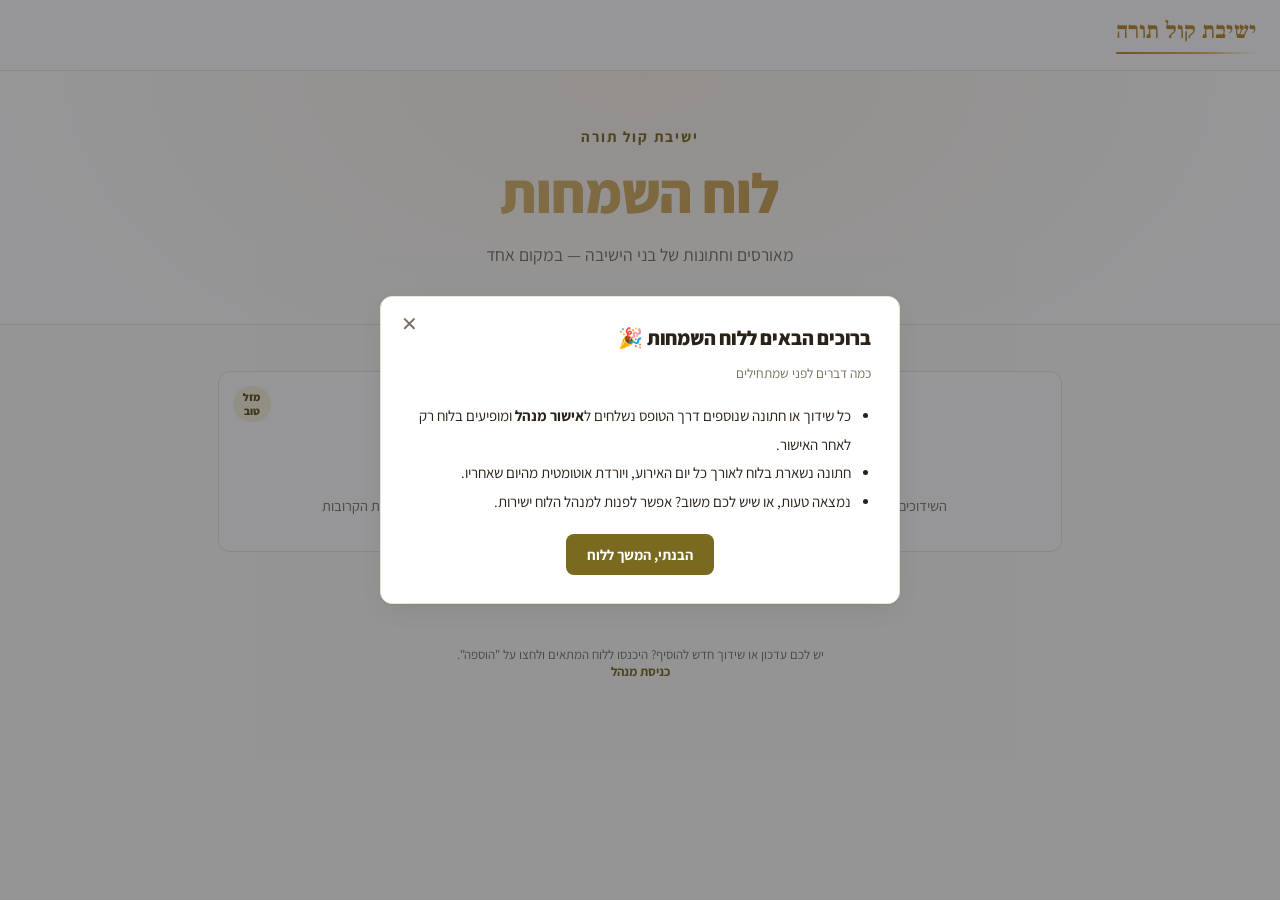
<file: index.html>
<!DOCTYPE html>
<html lang="he" dir="rtl">
<head>
<meta charset="UTF-8">
<meta name="viewport" content="width=device-width, initial-scale=1.0">
<title>קול תורה | לוח השמחות</title>
<link rel="stylesheet" href="css/style.css?v=2">
</head>
<body class="home-page">

<nav class="site-nav">
  <a class="brand" href="index.html">ישיבת קול תורה</a>
</nav>

<header class="site-header">
  <canvas id="constellation"></canvas>
  <div class="eyebrow">ישיבת קול תורה</div>
    <h1 class="gold-word">לוח השמחות</h1>
  <p>מאורסים וחתונות של בני הישיבה — במקום אחד</p>
  <div class="live-counter" id="liveCounter">
    <div class="stat"><span class="num" id="engagedCount">–</span><span class="lbl">שידוכים</span></div>
    <div class="stat"><span class="num" id="weddingCount">–</span><span class="lbl">חתונות קרובות</span></div>
  </div>
</header>

<main class="page">
  <div class="gates">
    <a class="gate" href="engaged.html">
      <span class="seal">מזל<br>טוב</span>
      <span class="icon-box">
        <svg viewBox="0 0 24 24" fill="none" stroke="#b8862f" stroke-width="1.6" stroke-linecap="round" stroke-linejoin="round">
          <circle cx="9" cy="15" r="5"/><circle cx="15" cy="15" r="5"/>
          <path d="M12 4l1.5 3.2L17 8l-2.8 2-1.1 3.3L12 10.8 8.9 13.3 7.8 10 5 8l3.5-.8z"/>
        </svg>
      </span>
      <h2>מאורסים</h2>
      <p>השידוכים האחרונים של בני הישיבה</p>
    </a>
    <a class="gate" href="weddings.html">
      <span class="seal">מזל<br>טוב</span>
      <span class="icon-box">
        <svg viewBox="0 0 24 24" fill="none" stroke="#b8862f" stroke-width="1.6" stroke-linecap="round" stroke-linejoin="round">
          <path d="M4 10c0-3.5 2.8-6.5 6-6.5S16 6.5 16 10"/>
          <path d="M2 10h16"/><path d="M4 10v7M14 10v7"/><path d="M4 17h10"/><path d="M9 3.5V2"/>
        </svg>
      </span>
      <h2>חתונות</h2>
      <p>טבלה ולוח שנה עברי לחתונות הקרובות</p>
    </a>
  </div>
</main>

<footer class="site-footer">
  יש לכם עדכון או שידוך חדש להוסיף? היכנסו ללוח המתאים ולחצו על "הוספה".
  <br>
  <a href="admin.html">כניסת מנהל</a>
</footer>

<!-- מודל הוראות פתיחה -->
<div class="modal-overlay" id="introModal">
  <div class="modal-box">
    <h2>ברוכים הבאים ללוח השמחות 🎉</h2>
    <p class="sub">כמה דברים לפני שמתחילים</p>
    <ul style="padding-right: 20px; line-height: 1.9; font-size: 15px;">
      <li>כל שידוך או חתונה שנוספים דרך הטופס נשלחים ל<strong>אישור מנהל</strong> ומופיעים בלוח רק לאחר האישור.</li>
      <li>חתונה נשארת בלוח לאורך כל יום האירוע, ויורדת אוטומטית מהיום שאחריו.</li>
      <li>נמצאה טעות, או שיש לכם משוב? אפשר לפנות למנהל הלוח ישירות.</li>
    </ul>
    <div style="text-align: center; margin-top: 18px;">
      <button class="btn btn-primary" id="introConfirm">הבנתי, המשך ללוח</button>
    </div>
    <button class="modal-close" id="introClose" aria-label="סגור">✕</button>
  </div>
</div>

<script>
  const modal = document.getElementById('introModal');
  if (!sessionStorage.getItem('kt_intro_seen')) {
    modal.classList.add('open');
  }
  function closeIntro() {
    modal.classList.remove('open');
    sessionStorage.setItem('kt_intro_seen', '1');
  }
  document.getElementById('introConfirm').addEventListener('click', closeIntro);
  document.getElementById('introClose').addEventListener('click', closeIntro);
</script>

<script src="js/config.js"></script>
<script src="js/api.js"></script>
<script src="js/hebrew-calendar.js"></script>
<script>
  // ---- מונה חי: כמה שידוכים / חתונות קרובות מוצגים בלוח ----
  async function loadLiveCounts() {
    const engagedEl = document.getElementById('engagedCount');
    const weddingEl = document.getElementById('weddingCount');
    try {
      const [engaged, weddings] = await Promise.all([
        Api.list('engaged'),
        Api.list('weddings')
      ]);
      const upcomingWeddings = weddings.filter(r =>
        r['תאריך החתונה'] && HebrewCal.isTodayOrFuture(new Date(r['תאריך החתונה']))
      );
      engagedEl.textContent = engaged.length;
      weddingEl.textContent = upcomingWeddings.length;
    } catch (err) {
      // אם ה-backend לא זמין, פשוט מסתירים את המונה בשקט
      document.getElementById('liveCounter').style.display = 'none';
    }
  }
  loadLiveCounts();
</script>

<script>
  // ---- רקע קונסטלציה עדינה (מזל = כוכבים) — מוגבל לאזור הכותרת בלבד ----
  (function () {
    const canvas = document.getElementById('constellation');
    if (!canvas) return;
    if (window.matchMedia('(prefers-reduced-motion: reduce)').matches) return;

    const header = canvas.closest('.site-header');
    const ctx = canvas.getContext('2d');
    let w, h, points;
    const DENSITY = 9000; // פיקסלים לכל נקודה — ככל שגדול יותר, פחות נקודות
    const LINK_DIST = 120;
    const COLOR = 'rgba(184, 134, 47,'; // --gold, עם אלפא משתנה

    function resize() {
      w = canvas.width = header.clientWidth;
      h = canvas.height = header.clientHeight;
      const count = Math.max(14, Math.min(45, Math.round((w * h) / DENSITY)));
      points = Array.from({ length: count }, () => ({
        x: Math.random() * w,
        y: Math.random() * h,
        vx: (Math.random() - 0.5) * 0.15,
        vy: (Math.random() - 0.5) * 0.15,
        r: Math.random() * 1.2 + 0.6
      }));
    }

    function step() {
      ctx.clearRect(0, 0, w, h);
      for (const p of points) {
        p.x += p.vx; p.y += p.vy;
        if (p.x < 0 || p.x > w) p.vx *= -1;
        if (p.y < 0 || p.y > h) p.vy *= -1;
      }
      for (let i = 0; i < points.length; i++) {
        for (let j = i + 1; j < points.length; j++) {
          const dx = points[i].x - points[j].x, dy = points[i].y - points[j].y;
          const dist = Math.sqrt(dx * dx + dy * dy);
          if (dist < LINK_DIST) {
            ctx.strokeStyle = COLOR + (0.14 * (1 - dist / LINK_DIST)) + ')';
            ctx.lineWidth = 1;
            ctx.beginPath();
            ctx.moveTo(points[i].x, points[i].y);
            ctx.lineTo(points[j].x, points[j].y);
            ctx.stroke();
          }
        }
        ctx.fillStyle = COLOR + '0.6)';
        ctx.shadowColor = COLOR + '0.5)';
        ctx.shadowBlur = 4;
        ctx.beginPath();
        ctx.arc(points[i].x, points[i].y, points[i].r, 0, Math.PI * 2);
        ctx.fill();
        ctx.shadowBlur = 0;
      }
      requestAnimationFrame(step);
    }

    resize();
    if (window.ResizeObserver) {
      new ResizeObserver(resize).observe(header);
    } else {
      window.addEventListener('resize', resize);
    }
    requestAnimationFrame(step);
  })();
</script>

</body>
</html>
</file>
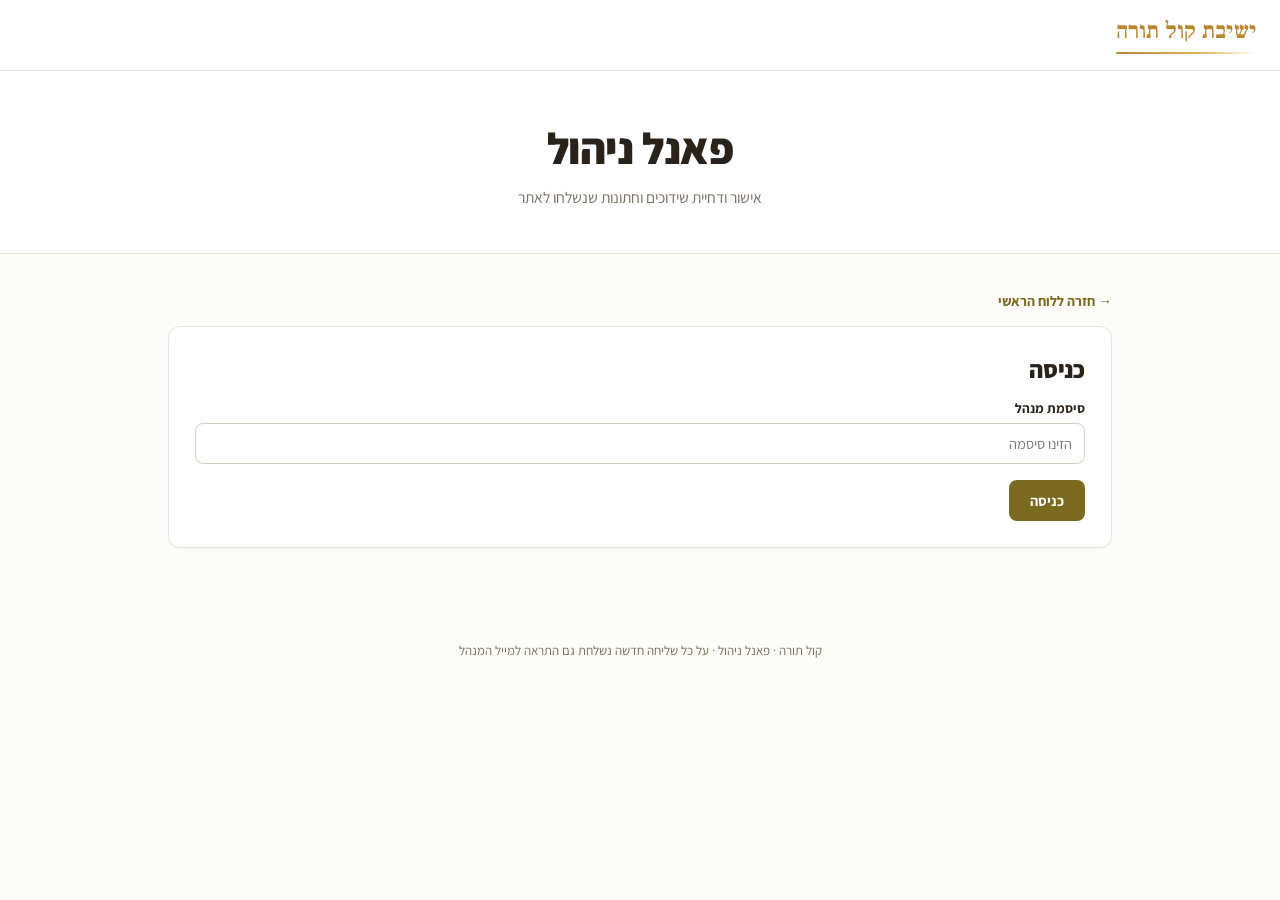
<file: admin.html>
<!DOCTYPE html>
<html lang="he" dir="rtl">
<head>
<meta charset="UTF-8">
<meta name="viewport" content="width=device-width, initial-scale=1.0">
<title>ניהול | קול תורה</title>
<link rel="stylesheet" href="css/style.css">
</head>
<body>

<nav class="site-nav">
  <a class="brand" href="index.html">ישיבת קול תורה</a>
</nav>

<header class="site-header">
    <h1>פאנל ניהול</h1>
  <p>אישור ודחיית שידוכים וחתונות שנשלחו לאתר</p>
</header>

<main class="page">
  <a class="nav-back" href="index.html">→ חזרה ללוח הראשי</a>

  <div class="card-panel" id="loginPanel">
    <h2 style="margin-bottom:14px;">כניסה</h2>
    <div id="loginMsg"></div>
    <div class="field">
      <label>סיסמת מנהל</label>
      <input type="password" id="passwordInput" placeholder="הזינו סיסמה">
    </div>
    <button class="btn btn-primary" id="loginBtn">כניסה</button>
  </div>

  <div id="adminPanel" style="display:none;">
    <div class="card-panel" style="margin-bottom:20px;">
      <div class="toolbar">
        <h2>שידוכים ממתינים (מאורסים)</h2>
        <button class="btn btn-ghost btn-sm" id="refreshBtn">🔄 רענון</button>
      </div>
      <div id="engagedPending"></div>
    </div>

    <div class="card-panel" style="margin-bottom:20px;">
      <h2 style="margin-bottom:14px;">חתונות ממתינות</h2>
      <div id="weddingsPending"></div>
    </div>

    <div class="card-panel">
      <h2 style="margin-bottom:14px;">דיווחים</h2>
      <div id="reportsPending"></div>
    </div>
  </div>
</main>

<footer class="site-footer">קול תורה · פאנל ניהול · על כל שליחה חדשה נשלחת גם התראה למייל המנהל</footer>

<script src="js/config.js"></script>
<script src="js/api.js"></script>
<script src="js/hebrew-calendar.js"></script>
<script>
  let password = '';

  document.getElementById('loginBtn').addEventListener('click', login);
  document.getElementById('passwordInput').addEventListener('keydown', e => { if (e.key === 'Enter') login(); });

  async function login() {
    const pw = document.getElementById('passwordInput').value;
    const msg = document.getElementById('loginMsg');
    if (!pw) return;
    msg.innerHTML = '';
    try {
      const data = await Api.getPending(pw);
      password = pw;
      document.getElementById('loginPanel').style.display = 'none';
      document.getElementById('adminPanel').style.display = '';
      renderPending(data);
    } catch (err) {
      msg.innerHTML = `<div class="form-msg error">${err.message}</div>`;
    }
  }

  document.getElementById('refreshBtn').addEventListener('click', async () => {
    const data = await Api.getPending(password);
    renderPending(data);
  });

  function renderPending(data) {
    renderList('engagedPending', data.engaged, 'engaged');
    renderList('weddingsPending', data.weddings, 'weddings');
    renderReports(data.reports);
  }

  function renderReports(rows) {
    const el = document.getElementById('reportsPending');
    if (!rows || !rows.length) {
      el.innerHTML = `<div class="empty-state"><span class="big">✅</span>אין דיווחים חדשים</div>`;
      return;
    }
    el.innerHTML = rows.map(r => {
      const typeLabel = r['סוג'] === 'engaged' ? 'מאורסים' : r['סוג'] === 'weddings' ? 'חתונות' : esc(r['סוג']);
      return `<div style="display:flex; align-items:center; gap:14px; padding:12px 0; border-bottom:1px solid var(--parchment-2);">
          <div style="flex:1;">
            <span style="color:var(--muted); font-size:13px;">${typeLabel}${r['לגבי'] ? ` · ${esc(r['לגבי'])}` : ''}</span>
            <br>${esc(r['תוכן'])}
          </div>
          <button class="btn btn-primary btn-sm" data-report-id="${r['ID']}">טופל</button>
        </div>`;
    }).join('');

    el.querySelectorAll('button[data-report-id]').forEach(btn => {
      btn.addEventListener('click', async () => {
        btn.disabled = true;
        try {
          await Api.resolveReport(btn.dataset.reportId, password);
          const data = await Api.getPending(password);
          renderPending(data);
        } catch (err) {
          alert(err.message);
          btn.disabled = false;
        }
      });
    });
  }

  function renderList(elId, rows, type) {
    const el = document.getElementById(elId);
    if (!rows || !rows.length) {
      el.innerHTML = `<div class="empty-state"><span class="big">✅</span>אין פריטים ממתינים</div>`;
      return;
    }
    el.innerHTML = rows.map(r => {
      const engDate = r['תאריך האירוסין'] ? ` &nbsp;|&nbsp; אירוסין: ${esc(HebrewCal.formatLong(new Date(r['תאריך האירוסין'])))}` : '';
      const details = type === 'engaged'
        ? `${esc(r['שם החתן'])} (${esc(r['עיר החתן'])}${r['ישיבת החתן'] ? `, ${esc(r['ישיבת החתן'])}` : ''}) &nbsp;|&nbsp; ${esc(r['שם הכלה'])} (${esc(r['עיר הכלה'])}, ${esc(r['סמינר הכלה'])})${engDate}`
        : `${esc(r['שם החתן'])} · ${esc(r['מקום לימודים'])} · ${esc(r['אולם'])}${r['עיר האולם'] ? ` (${esc(r['עיר האולם'])})` : ''} · ${HebrewCal.formatLong(new Date(r['תאריך החתונה']))}`;
      const photo = r['תמונה'] ? `<img class="avatar" src="${r['תמונה']}" alt="">` : `<div class="avatar-placeholder">📄</div>`;
      return `<div style="display:flex; align-items:center; gap:14px; padding:12px 0; border-bottom:1px solid var(--parchment-2);">
          ${photo}
          <div style="flex:1;">${details}${r['טלפון'] ? `<br><span style="color:var(--muted); font-size:13px;">📞 ${esc(r['טלפון'])}</span>` : ''}</div>
          <button class="btn btn-primary btn-sm" data-action="approve" data-type="${type}" data-id="${r['ID']}">אישור</button>
          <button class="btn btn-danger btn-sm" data-action="reject" data-type="${type}" data-id="${r['ID']}">דחייה</button>
        </div>`;
    }).join('');

    el.querySelectorAll('button[data-action]').forEach(btn => {
      btn.addEventListener('click', async () => {
        btn.disabled = true;
        try {
          if (btn.dataset.action === 'approve') await Api.approve(btn.dataset.type, btn.dataset.id, password);
          else await Api.reject(btn.dataset.type, btn.dataset.id, password);
          const data = await Api.getPending(password);
          renderPending(data);
        } catch (err) {
          alert(err.message);
          btn.disabled = false;
        }
      });
    });
  }

  function esc(v) {
    if (v === undefined || v === null) return '';
    return String(v).replace(/[&<>"]/g, c => ({'&':'&amp;','<':'&lt;','>':'&gt;','"':'&quot;'}[c]));
  }
</script>
</body>
</html>
</file>
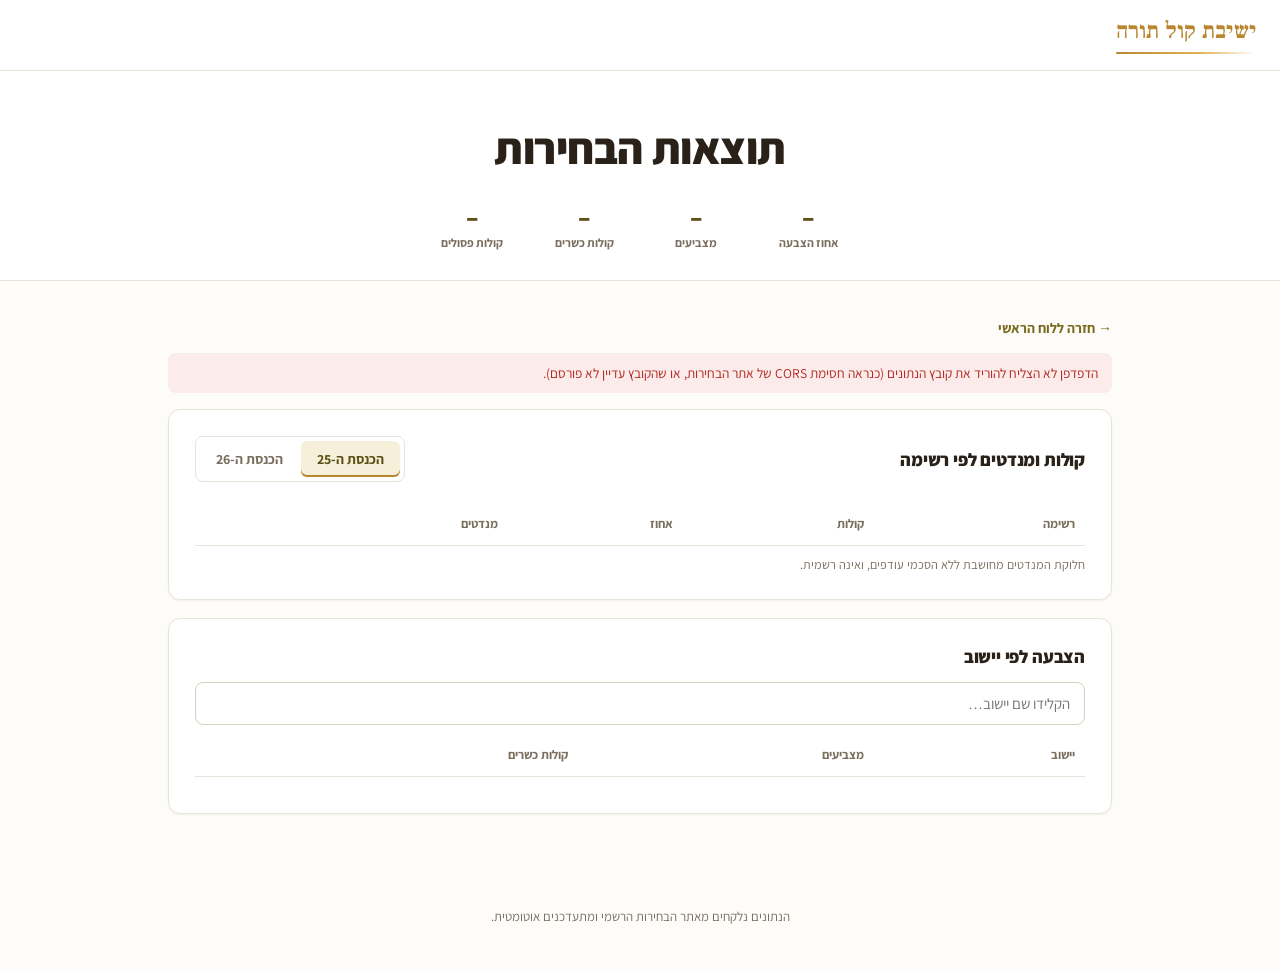
<file: elections.html>
<!DOCTYPE html>
<html lang="he" dir="rtl">
<head>
<meta charset="UTF-8">
<meta name="viewport" content="width=device-width, initial-scale=1.0">
<title>תוצאות הבחירות | קול תורה</title>
<link rel="stylesheet" href="css/style.css?v=2">
<style>
  .bar-track { min-width: 90px; height: 9px; border-radius: 5px; background: var(--accent-soft); }
  .bar-fill { height: 100%; border-radius: 5px; background: var(--gold); }
  .data-table td.num, .data-table th.num { font-variant-numeric: tabular-nums; }
  .below-threshold td { color: var(--muted); }
  .mandates { font-weight: 800; color: var(--accent-dark); }
  .search-input { width: 100%; padding: 11px 14px; border: 1px solid var(--border-strong); border-radius: var(--radius-sm);
    font-family: 'Assistant', sans-serif; font-size: 15px; background: var(--surface); color: var(--ink); margin-bottom: 8px; }
  .search-input:focus { border-color: var(--accent); outline: none; }
  .panel-gap { margin-top: 18px; }
  .note { color: var(--muted); font-size: 12.5px; margin-top: 10px; }
  h2.section-title { font-size: 18px; margin-bottom: 14px; }
</style>
</head>
<body>

<nav class="site-nav">
  <a class="brand" href="index.html">ישיבת קול תורה</a>
</nav>

<header class="site-header">
  <h1>תוצאות הבחירות</h1>
  <p id="updated">טוען נתונים…</p>
  <div class="live-counter">
    <div class="stat"><span class="num" id="turnout">–</span><span class="lbl">אחוז הצבעה</span></div>
    <div class="stat"><span class="num" id="voters">–</span><span class="lbl">מצביעים</span></div>
    <div class="stat"><span class="num" id="valid">–</span><span class="lbl">קולות כשרים</span></div>
    <div class="stat"><span class="num" id="invalid">–</span><span class="lbl">קולות פסולים</span></div>
  </div>
</header>

<main class="page">
  <a class="nav-back" href="index.html">→ חזרה ללוח הראשי</a>

  <div class="form-msg error" id="err" style="display:none"></div>

  <div class="card-panel">
    <div class="toolbar">
      <h2 class="section-title" style="margin:0">קולות ומנדטים לפי רשימה</h2>
      <div class="tabs" role="group" aria-label="בחירת כנסת">
        <button class="tab-btn active" data-year="25">הכנסת ה-25</button>
        <button class="tab-btn" data-year="26">הכנסת ה-26</button>
      </div>
    </div>
    <div class="table-wrap">
      <table class="data-table">
        <thead><tr><th>רשימה</th><th class="num">קולות</th><th class="num">אחוז</th><th class="num">מנדטים</th><th></th></tr></thead>
        <tbody id="parties"><tr><td colspan="5" class="loading-row">טוען…</td></tr></tbody>
      </table>
    </div>
    <div class="note" id="threshold"></div>
    <div class="note">חלוקת המנדטים מחושבת ללא הסכמי עודפים, ואינה רשמית.</div>
  </div>

  <div class="card-panel panel-gap">
    <h2 class="section-title">הצבעה לפי יישוב</h2>
    <input class="search-input" type="search" id="q" placeholder="הקלידו שם יישוב…" autocomplete="off">
    <div class="table-wrap">
      <table class="data-table">
        <thead><tr><th>יישוב</th><th class="num">מצביעים</th><th class="num">קולות כשרים</th></tr></thead>
        <tbody id="cities"></tbody>
      </table>
    </div>
    <div class="note" id="cityNote"></div>
  </div>
</main>

<footer class="site-footer">
  הנתונים נלקחים מאתר הבחירות הרשמי ומתעדכנים אוטומטית.
</footer>

<script>
// ===== קוד הפענוח והחישוב (מועתק מ-lib/elections.js ומ-lib/mandates.js) =====
function parseCSV(text) {
  const rows = []; let row = [], field = '', quoted = false;
  text = text.replace(/^\uFEFF/, '');
  for (let i = 0; i < text.length; i++) {
    const c = text[i];
    if (c === '"') {
      if (quoted && text[i + 1] === '"') { field += '"'; i++; }
      else quoted = !quoted;
    } else if (c === ',' && !quoted) { row.push(field); field = ''; }
    else if ((c === '\n' || c === '\r') && !quoted) {
      if (c === '\r' && text[i + 1] === '\n') i++;
      row.push(field); if (row.some(x => x.trim())) rows.push(row); row = []; field = '';
    } else field += c;
  }
  if (field || row.length) { row.push(field); rows.push(row); }
  if (quoted) throw new Error('CSV_QUOTE_ERROR');
  const headers = rows.shift()?.map(s => s.trim()) || [];
  if (!headers.length) throw new Error('CSV_EMPTY');
  return rows.map(values => Object.fromEntries(headers.map((h,i) => [h, (values[i] || '').trim()])));
}
const aliases = {
  eligible: ['בזב','בעלי זכות בחירה'],
  voters: ['מצביעים','הצביעו'],
  invalid: ['פסולים','קולות פסולים'],
  valid: ['כשרים','קולות כשרים'],
  city: ['שם ישוב','שם יישוב','שם_ישוב','שם_יישוב']
};
const normalize = s => s.replace(/[\s_\-]/g,'').replace(/["']/g,'');
const pick = (headers, names) => headers.find(h => names.some(n => normalize(h) === normalize(n)));
const number = value => { const n = Number(String(value ?? '').replace(/,/g,'').trim()); return Number.isFinite(n) ? n : 0; };
function analyze(csv) {
  const rows = parseCSV(csv);
  if (!rows.length) throw new Error('CSV_NO_ROWS');
  const headers = Object.keys(rows[0]);
  const cols = Object.fromEntries(Object.entries(aliases).map(([k,v]) => [k,pick(headers,v)]));
  if (!cols.valid || !cols.voters || !cols.eligible) throw new Error('CSV_MISSING_REQUIRED_COLUMNS');
  const reserved = new Set([ ...Object.values(cols).filter(Boolean), ...headers.filter(h => ['סמל ישוב','סמל יישוב','סמל ועדה','סמל_ישוב','ועדה','ברזל'].some(n => normalize(h) === normalize(n))) ]);
  const partyCols = headers.filter(h => !reserved.has(h) && /^[א-ת]{1,3}$/.test(h));
  const totals = { eligible:0, voters:0, valid:0, invalid:0 };
  const parties = Object.fromEntries(partyCols.map(p => [p,0]));
  const cities = [];
  for (const row of rows) {
    for (const k of Object.keys(totals)) if (cols[k]) totals[k] += number(row[cols[k]]);
    for (const p of partyCols) parties[p] += number(row[p]);
    cities.push({ name: cols.city ? row[cols.city] : '', voters: number(row[cols.voters]), valid: number(row[cols.valid]) });
  }
  return { totals, turnout: totals.eligible ? +(totals.voters / totals.eligible * 100).toFixed(2) : 0,
    parties: Object.entries(parties).map(([letters,votes]) => ({letters,votes})).sort((a,b)=>b.votes-a.votes),
    cities, localityCount: rows.length };
}

// Bader-Ofer: threshold, initial quotas, highest averages, surplus agreements.
const AGREEMENTS_25 = [['מחל','ט'],['פה','כן'],['שס','ג'],['אמת','מרצ']];
const AGREEMENTS_26 = [['מחל','ט'],['שס','ג']]; // Extend only after confirming ballot letters.
function allocateMandates(parties, validVotes, agreements = [], seats = 120) {
  if (!Number.isSafeInteger(validVotes) || validVotes <= 0) throw new Error('INVALID_VALID_VOTES');
  const seen = new Set();
  const eligible = parties.filter(p => {
    if (!Number.isSafeInteger(p.votes) || p.votes < 0 || !p.letters || seen.has(p.letters)) throw new Error('INVALID_PARTY');
    seen.add(p.letters);
    return p.votes * 400 >= validVotes * 13; // 3.25%
  }).map(p => ({...p, mandates:0}));
  if (!eligible.length) return {parties:[], thresholdVotes:Math.ceil(validVotes*13/400), allocated:0};
  const byCode = new Map(eligible.map(p=>[p.letters,p]));
  const used = new Set();
  const groups = [];
  for (const pair of agreements) {
    if (!Array.isArray(pair) || pair.length !== 2 || pair[0] === pair[1]) continue;
    if (pair.every(code=>byCode.has(code) && !used.has(code))) {
      pair.forEach(code=>used.add(code));
      groups.push(pair.map(code=>byCode.get(code)));
    }
  }
  for (const p of eligible) if (!used.has(p.letters)) groups.push([p]);
  const qualifyingVotes = eligible.reduce((s,p)=>s+p.votes,0);
  for (const p of eligible) p.mandates = Math.floor(p.votes * seats / qualifyingVotes);
  const groupSeats = groups.map(members=>({members, votes:members.reduce((s,p)=>s+p.votes,0), seats:members.reduce((s,p)=>s+p.mandates,0)}));
  let allocated = eligible.reduce((s,p)=>s+p.mandates,0);
  while (allocated < seats) {
    groupSeats.sort((a,b) => {
      const delta = BigInt(b.votes)*BigInt(a.seats+1)-BigInt(a.votes)*BigInt(b.seats+1);
      return delta > 0n ? 1 : delta < 0n ? -1 : a.members[0].letters.localeCompare(b.members[0].letters,'he');
    });
    groupSeats[0].seats++;
    allocated++;
  }
  // Reapportion each pair's combined seats using its internal quota and highest averages.
  for (const group of groupSeats) {
    if (group.members.length === 1) {group.members[0].mandates=group.seats; continue;}
    const [a,b]=group.members;
    a.mandates=Math.floor(a.votes*group.seats/group.votes);
    b.mandates=Math.floor(b.votes*group.seats/group.votes);
    while(a.mandates+b.mandates<group.seats) {
      const delta=BigInt(a.votes)*BigInt(b.mandates+1)-BigInt(b.votes)*BigInt(a.mandates+1);
      if(delta>=0n) a.mandates++; else b.mandates++;
    }
  }
  return { parties:eligible.sort((a,b)=>b.mandates-a.mandates || b.votes-a.votes), thresholdVotes:Math.ceil(validVotes*13/400), allocated };
}


// ===== הגדרות =====
const SOURCES = {
  '25': 'https://media25.bechirot.gov.il/files/expc.csv',
  '26': 'https://media26.bechirot.gov.il/files/expc.csv'
};
const REFRESH_MS = 60000;
const PARTY_NAMES_25 = { 'מחל':'הליכוד', 'פה':'יש עתיד', 'ט':'הציונות הדתית', 'כן':'המחנה הממלכתי', 'שס':'שס', 'ג':'יהדות התורה', 'ל':'ישראל ביתנו', 'עם':'רע״ם', 'ום':'חד״ש תע״ל', 'אמת':'העבודה', 'מרצ':'מרצ' };

const nf = new Intl.NumberFormat('he-IL');
const $ = id => document.getElementById(id);
let year = '25', data = null, timer = null;

function partyName(code) {
  return year === '25' && PARTY_NAMES_25[code] ? PARTY_NAMES_25[code] + ' (' + code + ')' : 'רשימה ' + code;
}
function cell(tr, text, cls) {
  const td = document.createElement('td');
  td.textContent = text;
  if (cls) td.className = cls;
  tr.appendChild(td);
}

function decode(buf) {
  try { return new TextDecoder('utf-8', { fatal: true }).decode(buf); }
  catch (e) { return new TextDecoder('windows-1255').decode(buf); }
}

async function fetchData(y) {
  const r = await fetch(SOURCES[y], { cache: 'no-store' });
  if (!r.ok) throw new Error('SOURCE_HTTP_' + r.status);
  const d = analyze(decode(await r.arrayBuffer()));
  let alloc = { parties: [], thresholdVotes: 0 };
  try { alloc = allocateMandates(d.parties, d.totals.valid, []); } catch (e) {}
  const mand = new Map(alloc.parties.map(p => [p.letters, p.mandates]));
  const valid = d.totals.valid || 1;
  return {
    updatedAt: new Date().toISOString(),
    totals: d.totals, turnout: d.turnout, thresholdVotes: alloc.thresholdVotes,
    parties: d.parties.map(p => ({ letters: p.letters, votes: p.votes, pct: +(p.votes / valid * 100).toFixed(2), mandates: mand.get(p.letters) || 0 })),
    cities: d.cities.filter(c => c.name)
  };
}

function render() {
  if (!data) return;
  $('turnout').textContent = data.turnout.toLocaleString('he-IL') + '%';
  $('voters').textContent = nf.format(data.totals.voters);
  $('valid').textContent = nf.format(data.totals.valid);
  $('invalid').textContent = nf.format(data.totals.invalid);
  $('updated').textContent = 'עודכן לאחרונה: ' + new Date(data.updatedAt).toLocaleTimeString('he-IL', { hour: '2-digit', minute: '2-digit' });
  $('threshold').textContent = 'אחוז החסימה: 3.25% (כ-' + nf.format(data.thresholdVotes) + ' קולות כשרים).';

  const max = Math.max(1, ...data.parties.map(p => p.votes));
  const tbody = $('parties');
  tbody.replaceChildren();
  data.parties.filter(p => p.votes > 0).slice(0, 40).forEach(p => {
    const tr = document.createElement('tr');
    if (!p.mandates) tr.className = 'below-threshold';
    cell(tr, partyName(p.letters));
    cell(tr, nf.format(p.votes), 'num');
    cell(tr, p.pct.toLocaleString('he-IL') + '%', 'num');
    cell(tr, p.mandates ? String(p.mandates) : '–', p.mandates ? 'num mandates' : 'num');
    const td = document.createElement('td');
    const track = document.createElement('div'); track.className = 'bar-track';
    const fill = document.createElement('div'); fill.className = 'bar-fill';
    fill.style.width = (p.votes / max * 100) + '%';
    track.appendChild(fill); td.appendChild(track); tr.appendChild(td);
    tbody.appendChild(tr);
  });
  renderCities();
}

function renderCities() {
  const q = $('q').value.trim();
  const body = $('cities');
  body.replaceChildren();
  if (!data) return;
  let list = q ? data.cities.filter(c => c.name.includes(q)) : [...data.cities].sort((a, b) => b.voters - a.voters);
  const shown = list.slice(0, 30);
  shown.forEach(c => {
    const tr = document.createElement('tr');
    cell(tr, c.name);
    cell(tr, nf.format(c.voters), 'num');
    cell(tr, nf.format(c.valid), 'num');
    body.appendChild(tr);
  });
  $('cityNote').textContent = !q ? 'מוצגים 30 היישובים עם מספר המצביעים הגדול ביותר. הקלידו שם כדי לחפש.'
    : !shown.length ? 'לא נמצא יישוב מתאים.'
    : list.length > 30 ? 'מוצגות 30 התוצאות הראשונות.' : '';
}

async function load() {
  clearTimeout(timer);
  const myYear = year;
  try {
    const result = await fetchData(myYear);
    if (myYear !== year) return;
    data = result;
    $('err').style.display = 'none';
    render();
  } catch (e) {
    if (myYear !== year) return;
    $('err').textContent = (e instanceof TypeError)
      ? 'הדפדפן לא הצליח להוריד את קובץ הנתונים (כנראה חסימת CORS של אתר הבחירות, או שהקובץ עדיין לא פורסם).'
      : 'נתוני הבחירות אינם זמינים כרגע. נסו שוב מאוחר יותר.';
    $('err').style.display = 'block';
    if (!data) { $('updated').textContent = ''; $('parties').replaceChildren(); }
  }
  timer = setTimeout(load, REFRESH_MS);
}

document.querySelectorAll('.tab-btn').forEach(b => b.addEventListener('click', () => {
  year = b.dataset.year;
  document.querySelectorAll('.tab-btn').forEach(x => x.classList.toggle('active', x === b));
  data = null;
  $('updated').textContent = 'טוען נתונים…';
  ['turnout','voters','valid','invalid'].forEach(id => $(id).textContent = '–');
  $('parties').replaceChildren(); $('cities').replaceChildren();
  load();
}));
$('q').addEventListener('input', renderCities);
load();
</script>
</body>
</html>
</file>
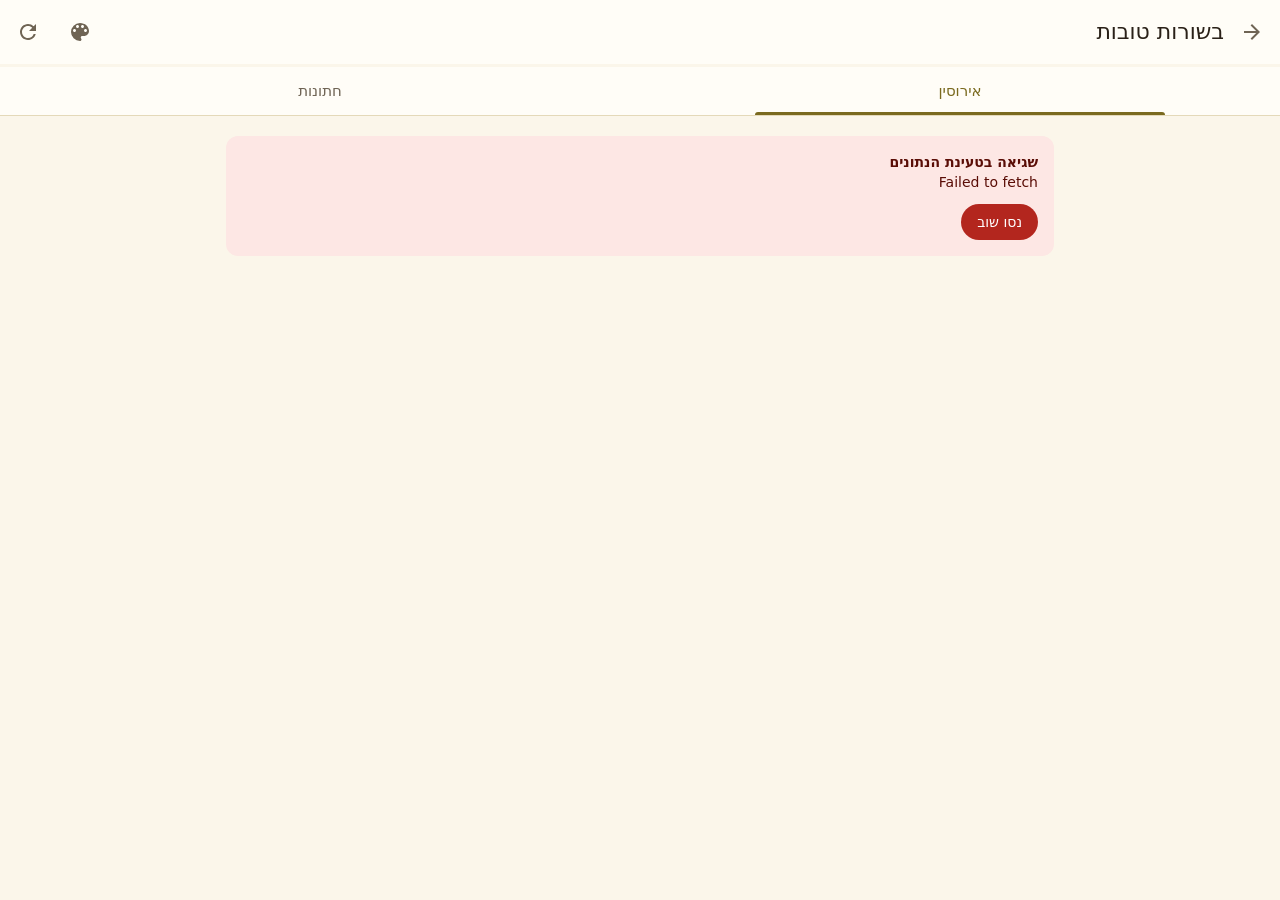
<file: news.html>
<!DOCTYPE html>
<html lang="he" dir="rtl">
<head>
<meta charset="UTF-8">
<meta name="viewport" content="width=device-width, initial-scale=1.0">
<meta name="theme-color" content="#fbf6ea" id="themeColor">
<title>בשורות טובות | לוח השמחות</title>
<script>
  // החלת הערכה השמורה לפני הציור, כדי למנוע הבהוב
  try { document.documentElement.setAttribute('data-theme', localStorage.getItem('news_theme') || 'cream'); }
  catch (e) { document.documentElement.setAttribute('data-theme', 'cream'); }
</script>
<style>
/* ===== ערכות צבעים: צבע בולט אחד בלבד בכל ערכה ===== */
:root, :root[data-theme="cream"] {
  --bg:#fbf6ea; --surface:#fffdf7; --ink:#2a2118; --muted:#6f6454;
  --accent:#7a6a1f; --on-accent:#ffffff; --accent-soft:#efe4bd; --line:#e4d9b9;
}
:root[data-theme="blue"] {
  --bg:#f4f7fb; --surface:#ffffff; --ink:#10223b; --muted:#52647c;
  --accent:#17407a; --on-accent:#ffffff; --accent-soft:#dce7f5; --line:#d5dfec;
}
:root[data-theme="gray"] {
  --bg:#f5f5f5; --surface:#ffffff; --ink:#1c1c1c; --muted:#666666;
  --accent:#0f766e; --on-accent:#ffffff; --accent-soft:#d6eeeb; --line:#e0e0e0;
}
:root { --font: Roboto, "Heebo", "Assistant", "Segoe UI", system-ui, -apple-system, Arial, sans-serif; }

* { box-sizing: border-box; }
body { margin:0; background:var(--bg); color:var(--ink); font-family:var(--font); font-size:14px; line-height:20px; }
svg.i { width:24px; height:24px; fill:currentColor; flex:none; }
svg.i.sm { width:18px; height:18px; }

/* state layer */
.state { position:relative; overflow:hidden; -webkit-tap-highlight-color:transparent; }
.state::before { content:""; position:absolute; inset:0; background:currentColor; opacity:0; transition:opacity .15s; pointer-events:none; }
.state:hover::before { opacity:.08; }
.state:focus-visible::before, .state:active::before { opacity:.14; }
.state:focus-visible { outline:2px solid var(--accent); outline-offset:2px; }

/* ===== פס עליון ===== */
.app-bar { position:sticky; top:0; z-index:20; height:64px; padding:0 4px; display:flex; align-items:center; gap:4px; background:var(--surface); }
.app-bar h1 { flex:1; margin:0; font-size:22px; line-height:28px; font-weight:500; }
.icon-btn { width:48px; height:48px; border:0; border-radius:50%; background:none; color:var(--muted); display:inline-flex; align-items:center; justify-content:center; cursor:pointer; text-decoration:none; }
.progress { height:3px; background:var(--accent-soft); overflow:hidden; visibility:hidden; position:sticky; top:64px; z-index:21; }
.progress.on { visibility:visible; }
.progress::after { content:""; display:block; height:100%; width:40%; background:var(--accent); animation:ind 1.3s infinite ease-in-out; }
@keyframes ind { 0%{transform:translateX(120%)} 100%{transform:translateX(-260%)} }

/* ===== תפריט ערכות ===== */
.menu { position:fixed; top:60px; left:8px; z-index:40; min-width:200px; padding:8px 0; background:var(--surface); border-radius:12px;
  box-shadow:0 4px 16px rgba(0,0,0,.18); border:1px solid var(--line); }
.menu[hidden] { display:none; }
.menu-item { width:100%; height:48px; padding:0 16px; border:0; background:none; font:inherit; font-size:15px; color:var(--ink); cursor:pointer;
  display:flex; align-items:center; gap:12px; text-align:right; }
.swatch { width:22px; height:22px; border-radius:50%; border:1px solid var(--line); flex:none; }
.menu-item .chk { margin-inline-start:auto; color:var(--accent); visibility:hidden; }
.menu-item[aria-checked="true"] .chk { visibility:visible; }

/* ===== לשוניות ===== */
.tabs { position:sticky; top:67px; z-index:19; display:flex; background:var(--surface); border-bottom:1px solid var(--line); }
.tab { flex:1; height:48px; border:0; background:none; cursor:pointer; font:inherit; font-size:15px; font-weight:500; color:var(--muted);
  display:flex; align-items:center; justify-content:center; gap:8px; position:relative; }
.tab[aria-selected="true"] { color:var(--accent); }
.tab[aria-selected="true"]::after { content:""; position:absolute; bottom:0; left:18%; right:18%; height:3px; background:var(--accent); border-radius:3px 3px 0 0; }
.badge { min-width:20px; height:20px; padding:0 6px; border-radius:10px; font-size:12px; line-height:20px; text-align:center; background:var(--accent-soft); color:var(--accent); }
.badge:empty { display:none; }

/* ===== ציר זמן ===== */
main { max-width:860px; margin:0 auto; padding:20px 16px 48px; }
.group { display:grid; grid-template-columns:84px 1fr; gap:0 16px; margin-bottom:28px; }
.when { position:sticky; top:130px; align-self:start; text-align:center; padding:4px 0; }
.when .day { font-size:34px; line-height:38px; font-weight:700; color:var(--accent); }
.when .mon { font-size:15px; font-weight:500; margin-top:2px; }
.when .yr  { font-size:12px; color:var(--muted); }
.when .wd  { font-size:12px; color:var(--muted); margin-top:6px; }
.when .tag { display:inline-block; margin-top:8px; padding:2px 10px; border-radius:10px; background:var(--accent); color:var(--on-accent); font-size:12px; font-weight:500; }
.entries { border-inline-start:2px solid var(--accent-soft); padding-inline-start:18px; position:relative; }
.entries::before { content:""; position:absolute; top:14px; inset-inline-start:-7px; width:12px; height:12px; border-radius:50%; background:var(--accent); border:2px solid var(--bg); }
.entry { padding:14px 0; }
.entry + .entry { border-top:1px solid var(--line); }
.pair { display:grid; grid-template-columns:repeat(auto-fit, minmax(150px, 1fr)); gap:10px 16px; }
.role { font-size:12px; color:var(--muted); letter-spacing:.4px; }
.nm { font-size:17px; line-height:24px; font-weight:600; }
.meta { font-size:13px; color:var(--muted); }
.info { margin-top:10px; display:flex; flex-direction:column; gap:4px; font-size:14px; }
.info div { display:flex; align-items:center; gap:8px; color:var(--ink); }
.info svg { color:var(--accent); }
.actions { margin-top:10px; display:flex; flex-wrap:wrap; gap:6px; align-items:center; }
.btn { height:36px; padding:0 16px; border:0; border-radius:18px; font:inherit; font-size:14px; font-weight:500; display:inline-flex; align-items:center; gap:8px; cursor:pointer; text-decoration:none; }
.btn.fill { background:var(--accent); color:var(--on-accent); }
.btn.text { background:none; color:var(--accent); padding:0 12px; }

/* ===== מצבים ===== */
.empty { text-align:center; padding:64px 16px; color:var(--muted); }
.empty svg { width:52px; height:52px; color:var(--accent); opacity:.6; margin-bottom:12px; }
.empty .t { font-size:17px; font-weight:500; color:var(--ink); margin-bottom:4px; }
.error-box { background:#fde7e4; color:#5a0d06; border-radius:12px; padding:16px; display:flex; flex-direction:column; gap:12px; }
.error-box .btn.fill { background:#b3261e; color:#fff; align-self:flex-start; }
.snackbar { position:fixed; bottom:16px; left:50%; transform:translate(-50%,120px); transition:transform .25s; min-width:220px; max-width:calc(100% - 32px);
  background:var(--ink); color:var(--bg); border-radius:6px; padding:12px 16px; box-shadow:0 3px 8px rgba(0,0,0,.25); z-index:50; }
.snackbar.show { transform:translate(-50%,0); }
</style>
</head>
<body>

<header class="app-bar">
  <a class="icon-btn state" href="index.html" aria-label="חזרה ללוח הראשי">
    <svg class="i" viewBox="0 0 24 24"><path d="M12 4l-1.41 1.41L16.17 11H4v2h12.17l-5.58 5.59L12 20l8-8z"/></svg>
  </a>
  <h1>בשורות טובות</h1>
  <button class="icon-btn state" id="themeBtn" aria-label="בחירת צבעים" aria-haspopup="true" aria-expanded="false">
    <svg class="i" viewBox="0 0 24 24"><path d="M12 3a9 9 0 0 0 0 18c.83 0 1.5-.67 1.5-1.5 0-.39-.15-.74-.39-1.01-.23-.26-.38-.61-.38-.99 0-.83.67-1.5 1.5-1.5H16c2.76 0 5-2.24 5-5 0-4.42-4.03-8-9-8zM6.5 12c-.83 0-1.5-.67-1.5-1.5S5.67 9 6.5 9 8 9.67 8 10.5 7.33 12 6.5 12zm3-4C8.67 8 8 7.33 8 6.5S8.67 5 9.5 5s1.5.67 1.5 1.5S10.33 8 9.5 8zm5 0c-.83 0-1.5-.67-1.5-1.5S13.67 5 14.5 5s1.5.67 1.5 1.5S15.33 8 14.5 8zm3 4c-.83 0-1.5-.67-1.5-1.5S16.67 9 17.5 9s1.5.67 1.5 1.5-.67 1.5-1.5 1.5z"/></svg>
  </button>
  <button class="icon-btn state" id="refreshBtn" aria-label="רענון">
    <svg class="i" viewBox="0 0 24 24"><path d="M17.65 6.35A7.958 7.958 0 0 0 12 4c-4.42 0-7.99 3.58-7.99 8s3.57 8 7.99 8c3.73 0 6.84-2.55 7.73-6h-2.08A5.99 5.99 0 0 1 12 18c-3.31 0-6-2.69-6-6s2.69-6 6-6c1.66 0 3.14.69 4.22 1.78L13 11h7V4l-2.35 2.35z"/></svg>
  </button>
</header>
<div class="progress" id="progress" role="progressbar" aria-label="טוען"></div>

<div class="menu" id="themeMenu" role="menu" hidden>
  <button class="menu-item state" role="menuitemradio" data-theme="cream"><span class="swatch" style="background:#7a6a1f"></span>קרם וזהב<svg class="i chk" viewBox="0 0 24 24"><path d="M9 16.2L4.8 12l-1.4 1.4L9 19 21 7l-1.4-1.4L9 16.2z"/></svg></button>
  <button class="menu-item state" role="menuitemradio" data-theme="blue"><span class="swatch" style="background:#17407a"></span>כחול עמוק<svg class="i chk" viewBox="0 0 24 24"><path d="M9 16.2L4.8 12l-1.4 1.4L9 19 21 7l-1.4-1.4L9 16.2z"/></svg></button>
  <button class="menu-item state" role="menuitemradio" data-theme="gray"><span class="swatch" style="background:#0f766e"></span>אפור נייטרלי<svg class="i chk" viewBox="0 0 24 24"><path d="M9 16.2L4.8 12l-1.4 1.4L9 19 21 7l-1.4-1.4L9 16.2z"/></svg></button>
</div>

<nav class="tabs" role="tablist">
  <button class="tab state" role="tab" id="tabEngaged" data-tab="engaged" aria-selected="true">אירוסין <span class="badge" id="cntEngaged"></span></button>
  <button class="tab state" role="tab" id="tabWeddings" data-tab="weddings" aria-selected="false">חתונות <span class="badge" id="cntWeddings"></span></button>
</nav>

<main id="list" role="tabpanel"></main>
<div class="snackbar" id="snackbar" role="status" aria-live="polite"></div>

<script src="js/news-api.js"></script>
<script>
const listEl = document.getElementById('list');
const progress = document.getElementById('progress');
let engaged = [], weddings = [], currentTab = 'engaged';

const IC = {
  heart:'<path d="M12 21.35l-1.45-1.32C5.4 15.36 2 12.28 2 8.5 2 5.42 4.42 3 7.5 3c1.74 0 3.41.81 4.5 2.09C13.09 3.81 14.76 3 16.5 3 19.58 3 22 5.42 22 8.5c0 3.78-3.4 6.86-8.55 11.54L12 21.35z"/>',
  event:'<path d="M17 12h-5v5h5v-5zM16 1v2H8V1H6v2H5c-1.11 0-1.99.9-1.99 2L3 19c0 1.1.89 2 2 2h14c1.1 0 2-.9 2-2V5c0-1.1-.9-2-2-2h-1V1h-2zm3 18H5V8h14v11z"/>',
  pin:'<path d="M12 2C8.13 2 5 5.13 5 9c0 5.25 7 13 7 13s7-7.75 7-13c0-3.87-3.13-7-7-7zm0 9.5a2.5 2.5 0 0 1 0-5 2.5 2.5 0 0 1 0 5z"/>',
  bus:'<path d="M4 16c0 .88.39 1.67 1 2.22V20c0 .55.45 1 1 1h1c.55 0 1-.45 1-1v-1h8v1c0 .55.45 1 1 1h1c.55 0 1-.45 1-1v-1.78c.61-.55 1-1.34 1-2.22V6c0-3.5-3.58-4-8-4s-8 .5-8 4v10zm3.5 1c-.83 0-1.5-.67-1.5-1.5S6.67 14 7.5 14s1.5.67 1.5 1.5S8.33 17 7.5 17zm9 0c-.83 0-1.5-.67-1.5-1.5s.67-1.5 1.5-1.5 1.5.67 1.5 1.5-.67 1.5-1.5 1.5zm1.5-6H6V6h12v5z"/>',
  call:'<path d="M6.62 10.79c1.44 2.83 3.76 5.14 6.59 6.59l2.2-2.2c.27-.27.67-.36 1.02-.24 1.12.37 2.33.57 3.57.57.55 0 1 .45 1 1V20c0 .55-.45 1-1 1-9.39 0-17-7.61-17-17 0-.55.45-1 1-1h3.5c.55 0 1 .45 1 1 0 1.25.2 2.45.57 3.57.11.35.03.74-.25 1.02l-2.2 2.2z"/>',
  nav:'<path d="M21.71 11.29l-9-9a.996.996 0 0 0-1.41 0l-9 9a.996.996 0 0 0 0 1.41l9 9c.39.39 1.02.39 1.41 0l9-9a.996.996 0 0 0 0-1.41zM14 14.5V12h-4v3H8v-4c0-.55.45-1 1-1h5V7.5l3.5 3.5-3.5 3.5z"/>'
};
const icon = (n, c) => `<svg class="i ${c || ''}" viewBox="0 0 24 24" aria-hidden="true">${IC[n]}</svg>`;
const esc = v => (v === undefined || v === null) ? '' : String(v).replace(/[&<>"]/g, c => ({'&':'&amp;','<':'&lt;','>':'&gt;','"':'&quot;'}[c]));

/* ---------- תאריך עברי בגימטריה ---------- */
function gematria(n) {
  if (n === 15) return 'ט״ו';
  if (n === 16) return 'ט״ז';
  const H = [[400,'ת'],[300,'ש'],[200,'ר'],[100,'ק'],[90,'צ'],[80,'פ'],[70,'ע'],[60,'ס'],[50,'נ'],[40,'מ'],
             [30,'ל'],[20,'כ'],[10,'י'],[9,'ט'],[8,'ח'],[7,'ז'],[6,'ו'],[5,'ה'],[4,'ד'],[3,'ג'],[2,'ב'],[1,'א']];
  let s = '';
  for (const [v, l] of H) while (n >= v) { s += l; n -= v; }
  if (s.length === 1) return s + '׳';
  return s.slice(0, -1) + '״' + s.slice(-1);
}
const HEB_MONTHS = { tishri:'תשרי', heshvan:'חשוון', cheshvan:'חשוון', kislev:'כסלו', tevet:'טבת', shevat:'שבט',
  'adar i':'אדר א׳', 'adar ii':'אדר ב׳', adar:'אדר', nisan:'ניסן', iyar:'אייר', sivan:'סיוון', tamuz:'תמוז', av:'אב', elul:'אלול' };
function toLocalDate(v) {
  if (!v) return null;
  const m = String(v).match(/^(\d{4})-(\d{2})-(\d{2})/);
  const d = m ? new Date(+m[1], +m[2] - 1, +m[3], 12) : new Date(v);
  return isNaN(d) ? null : d;
}
function hebrewParts(d) {
  try {
    const parts = new Intl.DateTimeFormat('en-u-ca-hebrew', { day:'numeric', month:'long', year:'numeric' }).formatToParts(d);
    const get = t => (parts.find(p => p.type === t) || {}).value;
    const day = parseInt(get('day'), 10), month = HEB_MONTHS[String(get('month')).toLowerCase()], year = parseInt(get('year'), 10) % 1000;
    if (!day || !month || isNaN(year)) return null;
    return { day: gematria(day), month, year: gematria(year) };
  } catch (e) { return null; }
}
const hebText = d => { const p = d && hebrewParts(d); return p ? `${p.day} ${p.month} ${p.year}` : ''; };
function todayIsrael() { return new Date().toLocaleDateString('en-CA', { timeZone: 'Asia/Jerusalem' }); }
function daysUntil(key) {
  const d = toLocalDate(key); if (!d) return null;
  const t = todayIsrael().split('-').map(Number);
  return Math.round((d - new Date(t[0], t[1] - 1, t[2], 12)) / 86400000);
}

/* ---------- נתונים ---------- */
const engKey = r => String(r.engagement_date || r.created_at || '').slice(0, 10);
function split(items) {
  const today = todayIsrael();
  weddings = items.filter(r => r.date && String(r.date).slice(0, 10) >= today)
                  .sort((a, b) => String(a.date).localeCompare(String(b.date)));
  engaged = items.slice().sort((a, b) => engKey(b).localeCompare(engKey(a)));
  document.getElementById('cntEngaged').textContent = engaged.length || '';
  document.getElementById('cntWeddings').textContent = weddings.length || '';
}
function groupBy(rows, keyFn) {
  const map = new Map();
  rows.forEach(r => { const k = keyFn(r); if (!map.has(k)) map.set(k, []); map.get(k).push(r); });
  return [...map.entries()];
}

/* ---------- תצוגה ---------- */
const line = (a, b) => [a, b].filter(Boolean).map(esc).join(' · ');
function who(role, name, a, b) {
  return `<div><div class="role">${role}</div><div class="nm">${esc(name) || '—'}</div><div class="meta">${line(a, b)}</div></div>`;
}
function whenBlock(key, showTag) {
  const d = toLocalDate(key);
  if (!d) return `<div class="when"><div class="day">—</div></div>`;
  const p = hebrewParts(d);
  const wd = d.toLocaleDateString('he-IL', { weekday: 'long' });
  const greg = `${d.getDate()}.${d.getMonth() + 1}.${String(d.getFullYear()).slice(2)}`;
  const n = daysUntil(key);
  const tag = showTag ? (n === 0 ? 'היום' : n === 1 ? 'מחר' : '') : '';
  return `<div class="when">
    <div class="day">${p ? p.day : d.getDate()}</div>
    <div class="mon">${p ? p.month : ''}</div>
    <div class="yr">${p ? p.year : ''}</div>
    <div class="wd">${esc(wd)} · ${greg}</div>
    ${tag ? `<span class="tag">${tag}</span>` : ''}
  </div>`;
}
function callBtn(r) {
  return r.groom_phone ? `<a class="btn fill state" href="tel:${esc(r.groom_phone)}">${icon('call', 'sm')}יצירת קשר</a>` : '';
}
function engagedEntry(r) {
  const wd = r.date ? hebText(toLocalDate(r.date)) : '';
  return `<article class="entry">
    <div class="pair">${who('החתן', r.name, r.groom_city, r.groom_school)}${who('הכלה', r.bride_name, r.bride_city, r.bride_school)}</div>
    ${wd ? `<div class="info"><div>${icon('event', 'sm')}חתונה: ${esc(wd)}</div></div>` : ''}
    ${r.groom_phone ? `<div class="actions">${callBtn(r)}</div>` : ''}
  </article>`;
}
function weddingEntry(r) {
  const q = r.place ? encodeURIComponent(r.place) : '';
  const sh = [];
  if (r.chuppah_shuttle_time) sh.push('חופה ' + esc(r.chuppah_shuttle_time));
  if (r.dancing_shuttle_time) sh.push('ריקודים ' + esc(r.dancing_shuttle_time));
  return `<article class="entry">
    <div class="pair">${who('החתן', r.name, r.groom_city, r.groom_school)}${who('הכלה', r.bride_name, r.bride_city, r.bride_school)}</div>
    ${(r.place || sh.length) ? `<div class="info">
      ${r.place ? `<div>${icon('pin', 'sm')}${esc(r.place)}</div>` : ''}
      ${sh.length ? `<div>${icon('bus', 'sm')}הסעות: ${sh.join(' · ')}</div>` : ''}</div>` : ''}
    <div class="actions">
      ${callBtn(r)}
      ${q ? `<a class="btn text state" target="_blank" rel="noopener" href="https://www.google.com/maps/search/?api=1&query=${q}">${icon('pin', 'sm')}גוגל מפות</a>
      <a class="btn text state" target="_blank" rel="noopener" href="https://waze.com/ul?q=${q}&navigate=yes">${icon('nav', 'sm')}Waze</a>` : ''}
    </div>
  </article>`;
}
const empty = (ic, t, s) => `<div class="empty">${icon(ic)}<div class="t">${t}</div><div>${s}</div></div>`;

function render() {
  document.getElementById('tabEngaged').setAttribute('aria-selected', String(currentTab === 'engaged'));
  document.getElementById('tabWeddings').setAttribute('aria-selected', String(currentTab === 'weddings'));
  const isW = currentTab === 'weddings';
  const rows = isW ? weddings : engaged;
  if (!rows.length) {
    listEl.innerHTML = isW ? empty('event', 'אין חתונות קרובות', 'כשייקבעו תאריכים הם יופיעו כאן')
                           : empty('heart', 'אין אירוסין להצגה', 'כשיתווספו בשורות חדשות הן יופיעו כאן');
    return;
  }
  const groups = groupBy(rows, isW ? (r => String(r.date).slice(0, 10)) : engKey);
  listEl.innerHTML = groups.map(([key, items]) => `<section class="group">
      ${whenBlock(key, isW)}
      <div class="entries">${items.map(isW ? weddingEntry : engagedEntry).join('')}</div>
    </section>`).join('');
}

/* ---------- אינטראקציה ---------- */
let snackTimer;
function snack(msg) {
  const s = document.getElementById('snackbar');
  s.textContent = msg; s.classList.add('show');
  clearTimeout(snackTimer); snackTimer = setTimeout(() => s.classList.remove('show'), 2500);
}
function setTab(t) {
  currentTab = t;
  try { history.replaceState(null, '', '?tab=' + t); } catch (e) {}
  render(); window.scrollTo({ top: 0 });
}
document.querySelectorAll('.tab').forEach(b => b.addEventListener('click', () => setTab(b.dataset.tab)));

/* בחירת ערכת צבעים */
const THEME_BG = { cream: '#fbf6ea', blue: '#f4f7fb', gray: '#f5f5f5' };
const menu = document.getElementById('themeMenu'), themeBtn = document.getElementById('themeBtn');
function applyTheme(t, save) {
  document.documentElement.setAttribute('data-theme', t);
  document.getElementById('themeColor').setAttribute('content', THEME_BG[t] || '#ffffff');
  menu.querySelectorAll('.menu-item').forEach(b => b.setAttribute('aria-checked', String(b.dataset.theme === t)));
  if (save) { try { localStorage.setItem('news_theme', t); } catch (e) {} }
}
function toggleMenu(open) {
  menu.hidden = !open; themeBtn.setAttribute('aria-expanded', String(open));
}
themeBtn.addEventListener('click', e => { e.stopPropagation(); toggleMenu(menu.hidden); });
menu.querySelectorAll('.menu-item').forEach(b => b.addEventListener('click', () => { applyTheme(b.dataset.theme, true); toggleMenu(false); }));
document.addEventListener('click', () => toggleMenu(false));
document.addEventListener('keydown', e => { if (e.key === 'Escape') toggleMenu(false); });
applyTheme(document.documentElement.getAttribute('data-theme') || 'cream', false);

async function load(force) {
  progress.classList.add('on');
  try {
    const data = await NewsApi.load(force);
    split(data.items || []); render();
    if (force) snack('הנתונים עודכנו');
  } catch (err) {
    console.error(err);
    listEl.innerHTML = `<div class="error-box"><div><strong>שגיאה בטעינת הנתונים</strong><br>${esc(err.message)}</div>
      <button class="btn fill state" id="retryBtn">נסו שוב</button></div>`;
    document.getElementById('retryBtn').addEventListener('click', () => load(true));
  } finally { progress.classList.remove('on'); }
}
document.getElementById('refreshBtn').addEventListener('click', () => load(true));

currentTab = new URLSearchParams(location.search).get('tab') === 'weddings' ? 'weddings' : 'engaged';
load(false);
</script>
</body>
</html>
</file>
<file: css/style.css>
/* ============================================================
   קול תורה — לוח שמחות
   עיצוב: מינימליסטי ונקי — הרבה רווח לבן, גופן אחיד, פחות "תעודה" יותר אפליקציה
   פלטה: bg (לבן שבור), surface (לבן), ink (טקסט כהה),
          accent (ירוק-אזמרגד כהה), gold (הדגשה עדינה נקודתית)
   טיפוגרפיה: Assistant לכל האתר
   גרסה קלאסית שמורה ב-style.classic.css.bak
   ============================================================ */

@import url('https://fonts.googleapis.com/css2?family=Assistant:wght@400;500;600;700;800&family=Frank+Ruhl+Libre:wght@500;700&display=swap');

:root {
  --bg: #fdfcf9;
  --surface: #ffffff;
  --ink: #2a2118;
  --ink-soft: #4a3f30;
  --muted: #7a6f5e;
  --border: #e9e4d9;
  --border-strong: #d8d0c0;
  --accent: #7a6a1f;
  --accent-soft: #f6f0da;
  --accent-dark: #5c4f17;
  --gold: #b8862f;
  --danger: #b3261e;
  --danger-soft: #fbeceb;
  --success: #1f5f3f;
  --success-soft: #e9f3ec;
  --radius: 12px;
  --radius-sm: 8px;
  --shadow: 0 1px 2px rgba(20,20,25,0.04), 0 8px 24px rgba(20,20,25,0.06);
  --shadow-sm: 0 1px 2px rgba(20,20,25,0.05);
}

* { box-sizing: border-box; }

html, body {
  margin: 0;
  padding: 0;
  background: var(--bg);
  color: var(--ink);
  font-family: 'Assistant', sans-serif;
  direction: rtl;
}

body { min-height: 100vh; }

h1, h2, h3, .display {
  font-family: 'Assistant', sans-serif;
  font-weight: 800;
  letter-spacing: -0.01em;
  margin: 0;
}

a { color: inherit; }

:focus-visible {
  outline: 2.5px solid var(--accent);
  outline-offset: 2px;
}

/* ---------- ניווט עליון קבוע ---------- */
.site-nav {
  display: flex;
  justify-content: flex-start;
  align-items: center;
  padding: 16px 24px;
  background: var(--surface);
  border-bottom: 1px solid var(--border);
}

.site-nav .brand {
  position: relative;
  display: inline-block;
  font-family: 'Frank Ruhl Libre', serif;
  font-weight: 700;
  font-size: 23px;
  letter-spacing: 0.01em;
  color: var(--gold);
  text-decoration: none;
  padding-bottom: 8px;
  transition: color 0.15s ease, opacity 0.15s ease;
}
.site-nav .brand::after {
  content: '';
  position: absolute;
  right: 0;
  left: 0;
  bottom: 0;
  height: 2px;
  border-radius: 2px;
  background: linear-gradient(90deg, var(--gold), #e2b354 60%, transparent);
}
.site-nav .brand:hover {
  color: #96701f;
}

/* ---------- מבנה כללי ---------- */
.site-header {
  text-align: center;
  padding: 48px 20px 30px;
  color: var(--ink);
  border-bottom: 1px solid var(--border);
  background: var(--surface);
  position: relative;
  overflow: hidden;
}

.site-header .eyebrow {
  font-size: 12.5px;
  letter-spacing: 0.12em;
  color: var(--accent);
  font-weight: 700;
  margin-bottom: 10px;
}

.site-header h1 {
  font-size: clamp(30px, 5.5vw, 44px);
  color: var(--ink);
}

.site-header p {
  color: var(--muted);
  margin-top: 10px;
  font-size: 15.5px;
}

.nav-back {
  display: inline-flex;
  align-items: center;
  gap: 6px;
  color: var(--accent);
  text-decoration: none;
  font-weight: 700;
  font-size: 14px;
  margin-bottom: 16px;
}
.nav-back:hover { text-decoration: underline; }

.page {
  max-width: 980px;
  margin: 0 auto;
  padding: 36px 18px 60px;
}

.card-panel {
  background: var(--surface);
  border: 1px solid var(--border);
  border-radius: var(--radius);
  box-shadow: var(--shadow-sm);
  padding: 26px;
  position: relative;
}

/* ---------- דף הבית ---------- */
.gates {
  display: grid;
  grid-template-columns: 1fr 1fr;
  gap: 18px;
  max-width: 880px;
  margin: 10px auto 0;
  padding: 0 18px;
}

@media (max-width: 640px) {
  .gates { grid-template-columns: 1fr; }
}

.gate {
  background: var(--surface);
  border: 1px solid var(--border);
  border-radius: var(--radius);
  padding: 36px 24px;
  text-decoration: none;
  color: var(--ink);
  text-align: center;
  position: relative;
  overflow: hidden;
  transition: transform 0.15s ease, box-shadow 0.15s ease, border-color 0.15s ease;
}

.gate:hover {
  transform: translateY(-3px);
  box-shadow: var(--shadow);
  border-color: var(--border-strong);
}

.gate .gate-icon { font-size: 34px; display: block; margin-bottom: 16px; }
.gate h2 { font-size: 22px; margin-bottom: 8px; font-weight: 800; }
.gate p { color: var(--muted); font-size: 14.5px; margin: 0; }

/* ---------- תג "מזל טוב" — גרסה שקטה, לא חותם ---------- */
.seal {
  position: absolute;
  top: 14px;
  left: 14px;
  padding: 4px 10px;
  border-radius: 999px;
  background: var(--accent-soft);
  color: var(--accent-dark);
  font-size: 11px;
  font-weight: 800;
  letter-spacing: 0.02em;
  line-height: 1.3;
  white-space: nowrap;
}

/* ---------- כפתורים ---------- */
.btn {
  display: inline-flex;
  align-items: center;
  gap: 8px;
  border: 1.5px solid transparent;
  border-radius: var(--radius-sm);
  padding: 10px 20px;
  font-family: 'Assistant', sans-serif;
  font-weight: 700;
  font-size: 14.5px;
  cursor: pointer;
  text-decoration: none;
  transition: background 0.15s ease, border-color 0.15s ease, transform 0.1s ease;
}
.btn:active { transform: scale(0.97); }
.btn-primary { background: var(--accent); color: #fff; }
.btn-primary:hover { background: var(--accent-dark); }
.btn-secondary { background: var(--ink); color: #fff; }
.btn-secondary:hover { background: var(--ink-soft); }
.btn-ghost { background: transparent; color: var(--accent); border-color: var(--border-strong); }
.btn-ghost:hover { border-color: var(--accent); background: var(--accent-soft); }
.btn-danger { background: transparent; color: var(--danger); border-color: var(--border-strong); }
.btn-danger:hover { border-color: var(--danger); background: var(--danger-soft); }
.btn-sm { padding: 7px 14px; font-size: 13px; }

.toolbar {
  display: flex;
  justify-content: space-between;
  align-items: center;
  flex-wrap: wrap;
  gap: 12px;
  margin-bottom: 20px;
}

.tabs {
  display: flex;
  gap: 2px;
  background: var(--surface);
  border: 1px solid var(--border);
  padding: 4px;
  border-radius: var(--radius-sm);
}
.tab-btn {
  display: inline-flex;
  align-items: center;
  border: none;
  background: transparent;
  padding: 9px 16px;
  border-radius: 6px;
  font-weight: 700;
  cursor: pointer;
  color: var(--muted);
  font-family: 'Assistant', sans-serif;
  font-size: 14px;
  transition: background 0.18s ease, color 0.18s ease;
}
.tab-btn:hover:not(.active) { color: var(--ink); background: var(--bg); }
.tab-btn.active {
  background: var(--accent-soft);
  color: var(--accent-dark);
  box-shadow: inset 0 -2px 0 var(--gold);
}

/* ---------- טבלה ---------- */
.table-wrap { overflow-x: auto; }
table.data-table { width: 100%; border-collapse: collapse; font-size: 14.5px; }
.data-table th, .data-table td {
  padding: 13px 10px;
  text-align: right;
  border-bottom: 1px solid var(--border);
}
.data-table th { color: var(--muted); font-weight: 700; font-size: 12.5px; text-transform: none; }
.data-table tr:hover td { background: var(--bg); }

.avatar {
  width: 42px; height: 42px; border-radius: 50%; object-fit: cover;
  border: 1px solid var(--border); cursor: zoom-in; background: var(--bg);
}
.avatar- {
  width: 42px; height: 42px; border-radius: 50%; display: flex; align-items: center; justify-content: center;
  background: var(--bg); color: var(--muted); font-size: 17px; border: 1px solid var(--border);
}

.empty-state {
  text-align: center; padding: 54px 20px; color: var(--muted);
}
.empty-state .big { font-size: 30px; display: block; margin-bottom: 10px; opacity: 0.7; }

/* ---------- לוח שנה ---------- */
.calendar-head {
  display: flex; align-items: center; justify-content: space-between; margin-bottom: 16px;
}
.calendar-head h3 { font-size: 18px; font-weight: 800; }
.calendar-nav { display: flex; gap: 8px; }
.icon-btn {
  display: flex; align-items: center; justify-content: center;
  border: 1.5px solid var(--border-strong); background: var(--surface); color: var(--ink);
  border-radius: 50%; width: 32px; height: 32px; cursor: pointer; font-size: 15px; font-weight: 700;
  transition: border-color 0.15s ease, background 0.15s ease;
}
.icon-btn:hover { border-color: var(--accent); background: var(--accent-soft); color: var(--accent-dark); }

.cal-grid { display: grid; grid-template-columns: repeat(7, 1fr); gap: 4px; }
.cal-dow { text-align: center; font-size: 11.5px; color: var(--muted); font-weight: 700; padding-bottom: 6px; }
.cal-cell {
  min-height: 72px; border-radius: 8px; background: var(--bg); border: 1px solid transparent;
  padding: 4px; font-size: 11px; position: relative;
}
.cal-cell.empty { background: transparent; }
.cal-cell.today { border-color: var(--accent); background: var(--accent-soft); }
.cal-cell .day-num { font-weight: 800; font-size: 12.5px; color: var(--ink); }
.cal-cell .event-chip {
  display: block; background: var(--accent); color: #fff; border-radius: 5px;
  padding: 2px 4px; margin-top: 2px; font-size: 10.5px; line-height: 1.3; overflow: hidden;
  text-overflow: ellipsis; white-space: nowrap;
}

/* ---------- מודלים ---------- */
.modal-overlay {
  position: fixed; inset: 0; background: rgba(23,24,28,0.45);
  display: none; align-items: center; justify-content: center; padding: 16px; z-index: 60;
}
.modal-overlay.open { display: flex; }
.modal-box {
  background: var(--surface); border-radius: var(--radius); max-width: 520px; width: 100%;
  max-height: 88vh; overflow-y: auto; padding: 28px; box-shadow: var(--shadow); position: relative;
  border: 1px solid var(--border);
}
.modal-close {
  position: absolute; top: 14px; left: 14px; background: none; border: none; font-size: 20px;
  cursor: pointer; color: var(--muted);
}
.modal-box h2 { font-size: 20px; margin-bottom: 6px; font-weight: 800; }
.modal-box .sub { color: var(--muted); font-size: 13.5px; margin-bottom: 20px; }

.field { margin-bottom: 16px; }
.field label { display: block; font-weight: 700; font-size: 13.5px; margin-bottom: 6px; }
.field input, .field select {
  width: 100%; padding: 10px 12px; border-radius: var(--radius-sm); border: 1.5px solid var(--border-strong);
  font-family: 'Assistant', sans-serif; font-size: 14.5px; background: var(--surface); color: var(--ink);
}
.field input:focus, .field select:focus { border-color: var(--accent); outline: none; }
.field-row { display: grid; grid-template-columns: 1fr 1fr; gap: 12px; }
@media (max-width: 520px) { .field-row { grid-template-columns: 1fr; } }
.field-hint { font-size: 12px; color: var(--muted); margin-top: 5px; }

.section-divider { border: none; border-top: 1px solid var(--border); margin: 20px 0; }

.form-msg { padding: 11px 14px; border-radius: var(--radius-sm); font-size: 13.5px; margin-bottom: 16px; }
.form-msg.success { background: var(--success-soft); color: var(--success); }
.form-msg.error { background: var(--danger-soft); color: var(--danger); }

.loading-row { text-align: center; padding: 34px; color: var(--muted); }

footer.site-footer {
  text-align: center; color: var(--muted); font-size: 13px; padding: 34px 16px 46px;
}
footer.site-footer a { color: var(--accent); text-decoration: none; font-weight: 700; }
footer.site-footer a:hover { text-decoration: underline; }

/* ---------- בורר תאריך עברי (יום / חודש / שנה) ---------- */
.hdate-picker {
  display: flex;
  flex-direction: row;
  flex-wrap: nowrap;
  gap: 10px;
}
.field select.hdate-select,
select.hdate-select {
  -webkit-appearance: none;
  -moz-appearance: none;
  appearance: none;
  flex: 1 1 0;
  min-width: 0;
  width: auto;
  padding: 15px 40px 15px 16px;
  border-radius: 12px;
  border: 1.5px solid var(--border-strong);
  background-color: var(--surface);
  background-image: url("data:image/svg+xml,%3Csvg xmlns='http://www.w3.org/2000/svg' width='16' height='16' viewBox='0 0 24 24' fill='none' stroke='%23b8862f' stroke-width='2.5' stroke-linecap='round' stroke-linejoin='round'%3E%3Cpolyline points='6 9 12 15 18 9'/%3E%3C/svg%3E");
  background-repeat: no-repeat;
  background-position: left 14px center;
  background-size: 16px;
  font-family: 'Assistant', sans-serif;
  font-size: 16px;
  font-weight: 700;
  color: var(--ink);
  text-align: right;
  cursor: pointer;
  transition: border-color 0.15s ease, box-shadow 0.15s ease;
}
.hdate-select:hover { border-color: var(--gold); }
.hdate-select:focus {
  outline: none;
  border-color: var(--gold);
  box-shadow: 0 0 0 3px rgba(184,134,47,0.15);
}
.hdate-select:disabled {
  opacity: 0.55;
  cursor: not-allowed;
}
@media (max-width: 420px) {
  .hdate-picker { gap: 6px; }
  .hdate-select {
    padding: 12px 28px 12px 8px;
    font-size: 14px;
    background-position: left 8px center;
    background-size: 13px;
  }
}

/* ============================================================
   דף הבית — תוספות עיצוב (רק index.html, body.home-page)
   כוכבים ברקע · כותרת זהב זוהרת · שערים בסגנון מעטפה נפתחת ·
   מונה חי
   ============================================================ */

body.home-page {
  position: relative;
  overflow-x: hidden;
}

body.home-page .site-header {
  position: relative;
  background:
    radial-gradient(ellipse 900px 520px at 50% 0%, rgba(184,134,47,0.10), transparent 75%),
    var(--surface);
}
body.home-page .site-header::after {
  content: '';
  position: absolute;
  left: 0; right: 0; bottom: -80px;
  height: 80px;
  background: linear-gradient(to bottom, rgba(184,134,47,0.05), transparent);
  pointer-events: none;
}

#constellation {
  position: absolute;
  inset: 0;
  z-index: -1;
  pointer-events: none;
  display: block;
  width: 100%;
  height: 100%;
}

body.home-page .site-header {
  padding: 56px 20px 40px;
}
body.home-page .site-header .eyebrow {
  font-size: 15px;
}
body.home-page .site-header h1 {
  font-size: clamp(36px, 6.5vw, 56px);
}
body.home-page .site-header p {
  font-size: 17.5px;
  margin-top: 14px;
}
body.home-page .live-counter .stat .num {
  font-size: 30px;
}
body.home-page .live-counter .stat .lbl {
  font-size: 13px;
}

/* --- כותרת: כניסה עדינה + זהב-ברונזה אחיד לכל הכותרת --- */
body.home-page .site-header .eyebrow {
  opacity: 0;
  animation: homeFadeUp .7s ease .0s forwards;
}
body.home-page .site-header h1.gold-word {
  background: linear-gradient(135deg, #ecd393 0%, var(--gold) 45%, #8a6420 100%);
  background-size: 220% auto;
  -webkit-background-clip: text;
  background-clip: text;
  color: transparent;
  opacity: 0;
  animation:
    homeFadeUp .8s ease .1s forwards,
    goldShimmer 4.5s ease-in-out 1s infinite;
}
body.home-page .site-header p {
  opacity: 0;
  animation: homeFadeUp .8s ease .24s forwards;
}

@keyframes homeFadeUp {
  from { opacity: 0; transform: translateY(10px); }
  to   { opacity: 1; transform: translateY(0); }
}

@keyframes goldShimmer {
  0%   { background-position: 0% center; }
  50%  { background-position: 100% center; }
  100% { background-position: 0% center; }
}

@media (prefers-reduced-motion: reduce) {
  body.home-page .site-header .eyebrow,
  body.home-page .site-header h1.gold-word,
  body.home-page .site-header p { animation: none; opacity: 1; }
}

/* --- מונה חי --- */
.live-counter {
  display: flex;
  justify-content: center;
  gap: 28px;
  margin: 22px auto 0;
  opacity: 0;
  animation: homeFadeUp .8s ease .5s forwards;
}
.live-counter .stat {
  text-align: center;
  min-width: 84px;
}
.live-counter .stat .num {
  display: block;
  font-size: 26px;
  font-weight: 800;
  color: var(--accent-dark);
  font-variant-numeric: tabular-nums;
}
.live-counter .stat .lbl {
  display: block;
  font-size: 12px;
  color: var(--muted);
  font-weight: 700;
  margin-top: 2px;
}

/* --- שערים: מסגרת + זוהר זהב בהובר --- */
body.home-page .gate {
  border: 1.5px solid var(--border);
  opacity: 0;
  animation: homeFadeUp .7s ease forwards;
  transition: transform 0.15s ease, box-shadow 0.15s ease, border-color 0.15s ease;
}
body.home-page .gate:nth-child(1) { animation-delay: .6s; }
body.home-page .gate:nth-child(2) { animation-delay: .72s; }

body.home-page .gate:hover {
  transform: translateY(-3px);
  border-color: var(--gold);
  box-shadow: 0 0 0 3px rgba(184,134,47,0.12), 0 10px 28px rgba(184,134,47,0.14);
}

.gate .icon-box {
  display: flex;
  align-items: center;
  justify-content: center;
  margin-bottom: 16px;
  position: relative;
  z-index: 1;
}
.gate .icon-box svg {
  width: 36px;
  height: 36px;
  transition: transform 0.3s cubic-bezier(.22,.85,.3,1.1);
}
.gate:hover .icon-box svg {
  transform: scale(1.12);
}

.gate .seal {
  transition: opacity .3s ease .1s, transform .3s ease .1s;
}
.gate:hover .seal {
  transform: translateY(-2px) scale(1.05);
}


@media (prefers-reduced-motion: reduce) {
  body.home-page .gate { animation: none; opacity: 1; }
  .live-counter { animation: none; opacity: 1; }
  .gate .icon-box svg, .gate .seal { transition: none; }
  body.home-page .gate:hover { transform: none; }
}
</file>
